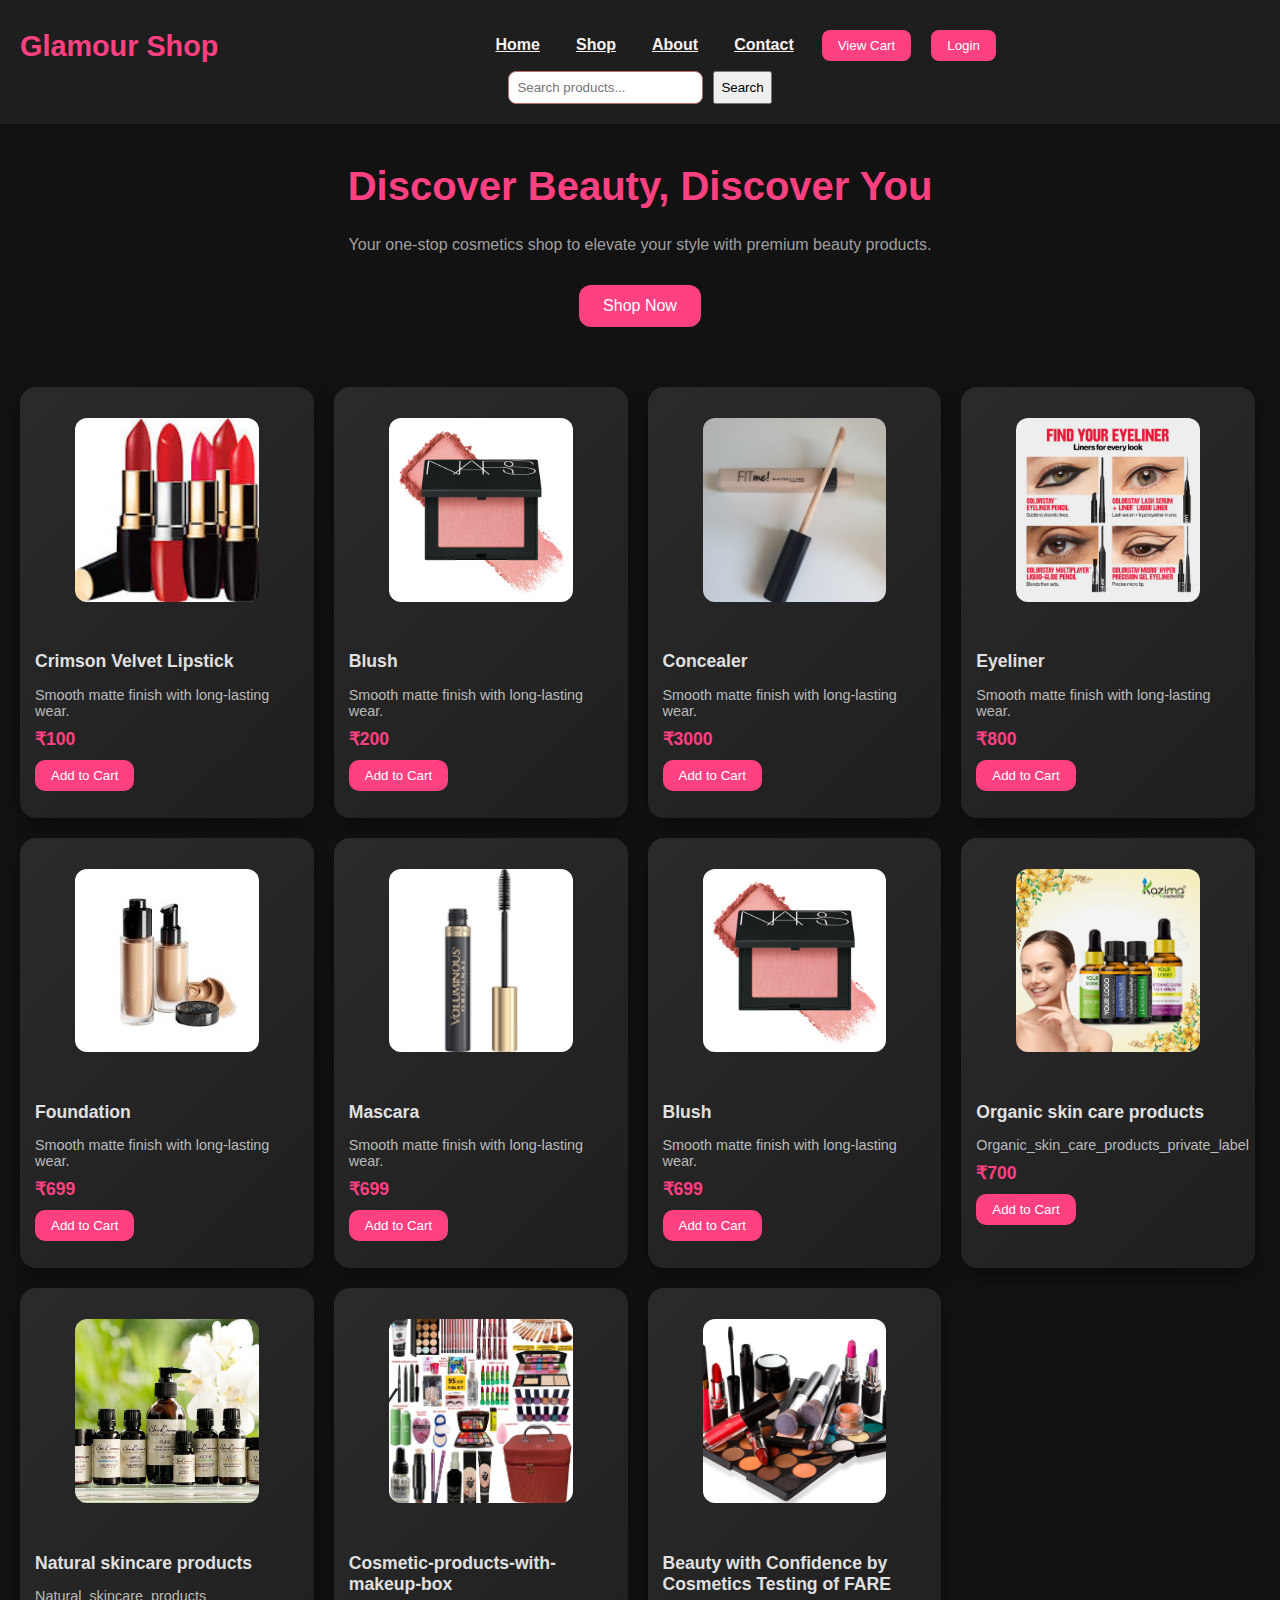
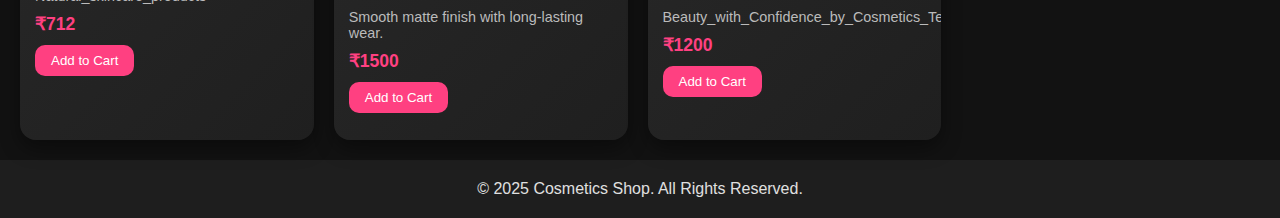
<file: Glamour Shop file/index.html>
<!DOCTYPE html>
<html lang="en">
<head>
  <meta charset="UTF-8" />
  <meta name="viewport" content="width=device-width, initial-scale=1" />
  <title>Cosmetics Shop - Your Beauty Destination</title>
  <link rel="stylesheet" href="styles.css">
  <link href="https://unpkg.com/boxicons@2.0.7/css/boxicons.min.css" rel="stylesheet" />
</head>
<body>
 

    
  <header>
    <nav class="container">
      <div class="logo">Glamour Shop</div>
       <div class="nav-links">
        <a href="home.html">Home</a>
        <a href="#Shop">Shop</a>
        <a href="about.html">About</a>
        <a href="contact.html">Contact</a>
        
        <button id="show-cart-btn">View Cart</button>
        <button id="login-btn" aria-haspopup="dialog" aria-controls="login-modal">Login</button>
      </div>
      <div id="cart-popup" class="cart-popup hidden">
                <h3>Your Cart</h3>
                <ul id="cart-items-list"></ul>
                 <button id="close-cart-btn">Close</button>
        </div>
    </nav>
    <div class="search-container">
      <input type="text" id="search-input" placeholder="Search products..." />
      <button id="search-button">Search</button>
    </div>
  </header>

  <main class="container">
    <section class="hero">
      <h1>Discover Beauty, Discover You</h1>
      <p>Your one-stop cosmetics shop to elevate your style with premium beauty products.</p>
      <button class="cta" id="shop-now-btn">Shop Now</button>
    </section>
    

    <section class="products-grid" id="Shop">
      
      <!-- Example Product Card with data-name attribute -->
      <article class="product-card" data-name="Crimson Velvet Lipstick">
        <figure class="product-image">
          <img src="./lipstick.jpeg" alt="Crimson Velvet Lipstick" />
        </figure>
        <div class="product-info">
          <h3 class="product-title">Crimson Velvet Lipstick</h3>
          <p class="product-desc">Smooth matte finish with long-lasting wear.</p>
          <div class="product-price">₹100</div>
          <button onclick="addToCart('Crimson Velvet Lipstick')">Add to Cart</button>
        </div>
        
        
      </article>
      <article class="product-card" data-name="Crimson Velvet Lipstick">
        <figure class="product-image">
          <img src="./blush.avif" alt="Crimson Velvet Lipstick" />
        </figure>
        <div class="product-info">
          <h3 class="product-title">Blush</h3>
          <p class="product-desc">Smooth matte finish with long-lasting wear.</p>
          <div class="product-price">₹200</div>
          <button onclick="addToCart('Blush')">Add to Cart</button>
        </div>
      </article>
      </article>
      <article class="product-card" data-name="Concealer">
        <figure class="product-image">
          <img src="./Concealer.jpg" alt="Crimson Velvet Lipstick" />
        </figure>
        <div class="product-info">
          <h3 class="product-title">Concealer</h3>
          <p class="product-desc">Smooth matte finish with long-lasting wear.</p>
          <div class="product-price">₹3000</div>
          <button onclick="addToCart('Concealer')">Add to Cart</button>
        </div>
      </article>
      </article>
      <article class="product-card" data-name="Eyeliner">
        <figure class="product-image">
          <img src="./eyeliner.webp" alt="Crimson Velvet Lipstick" />
        </figure>
        <div class="product-info">
          <h3 class="product-title">Eyeliner</h3>
          <p class="product-desc">Smooth matte finish with long-lasting wear.</p>
          <div class="product-price">₹800</div>
          <button onclick="addToCart('Eyeliner')">Add to Cart</button>
        </div>
      </article>
      </article>
      <article class="product-card" data-name="foundation">
        <figure class="product-image">
          <img src="./foundation.jpeg" alt="Crimson Velvet Lipstick" />
        </figure>
        <div class="product-info">
          <h3 class="product-title">Foundation</h3>
          <p class="product-desc">Smooth matte finish with long-lasting wear.</p>
          <div class="product-price">₹699</div>
          <button onclick="addToCart('Foundation')">Add to Cart</button>
        </div>
      </article>
      </article>
      <article class="product-card" data-name="mascara">
        <figure class="product-image">
          <img src="./mascara.png" alt="Crimson Velvet Lipstick" />
        </figure>
        <div class="product-info">
          <h3 class="product-title">Mascara</h3>
          <p class="product-desc">Smooth matte finish with long-lasting wear.</p>
          <div class="product-price">₹699</div>
          <button onclick="addToCart('Mascara')">Add to Cart</button>
        </div>
      </article>
      </article>
      <article class="product-card" data-name="Crimson Velvet Lipstick">
        <figure class="product-image">
          <img src="./blush.avif" alt="Crimson Velvet Lipstick" />
        </figure>
        <div class="product-info">
          <h3 class="product-title">Blush</h3>
          <p class="product-desc">Smooth matte finish with long-lasting wear.</p>
          <div class="product-price">₹699</div>
          <button onclick="addToCart('Blush')">Add to Cart</button>
        </div>
      </article>
      </article>
      <article class="product-card" data-name="Crimson Velvet Lipstick">
        <figure class="product-image">
          <img src="./organic-skin-care-products-private-label.jpg" alt="Crimson Velvet Lipstick" />
        </figure>
        <div class="product-info">
          <h3 class="product-title">Organic skin care products</h3>
          <p class="product-desc">Organic_skin_care_products_private_label</p>
          <div class="product-price">₹700</div>
          <button onclick="addToCart('Blush')">Add to Cart</button>
        </div>
      </article>
      </article>
      <article class="product-card" data-name="Crimson Velvet Lipstick">
        <figure class="product-image">
          <img src="./natural-skincare-products-1000x1000.jpg" alt="Crimson Velvet Lipstick" />
        </figure>
        <div class="product-info">
          <h3 class="product-title">Natural skincare products</h3>
          <p class="product-desc">Natural_skincare_products</p>
          <div class="product-price">₹712</div>
          <button onclick="addToCart('natural-skincare-products')">Add to Cart</button>
        </div>
      </article>
      </article>
      <article class="product-card" data-name="Crimson Velvet Lipstick">
        <figure class="product-image">
          <img src="./95-products-hd-cosmetic-products-with-makeup-box-inwish-original-imagqd6j9qhufbt6.webp" alt="Crimson Velvet Lipstick" />
        </figure>
        <div class="product-info">
          <h3 class="product-title">Cosmetic-products-with-makeup-box</h3>
          <p class="product-desc">Smooth matte finish with long-lasting wear.</p>
          <div class="product-price">₹1500</div>
          <button onclick="addToCart('cosmetic-products-with-makeup-box')">Add to Cart</button>
        </div>
      </article>
      </article>
      <article class="product-card" data-name="Crimson Velvet Lipstick">
        <figure class="product-image">
          <img src="./Beauty-with-Confidence-by-Cosmetics-Testing-of-FARE-Labs-scaled.webp" alt="Crimson Velvet Lipstick" />
        </figure>
        <div class="product-info">
          <h3 class="product-title">Beauty with Confidence by Cosmetics Testing of FARE</h3>
          <p class="product-desc">Beauty_with_Confidence_by_Cosmetics_Testing_of_FARE_Labs_scaled</p>
          <div class="product-price">₹1200</div>
          <button onclick="addToCart('Blush')">Add to Cart</button>
        </div>
      </article>
      <!-- Add additional product cards with data-name -->
    </section>
  </main>

  

  <!-- Cart Popup -->
  <div id="cart-popup" class="cart-popup hidden">
    <h3>Your Cart</h3>
    <ul id="cart-items-list"></ul>
    <button onclick="closeCart()">Close</button>
  </div>


  
<!-- Login Modal -->
<div id="login-modal" class="modal-overlay" role="dialog" aria-modal="true" aria-labelledby="login-title">
  <div class="modal">
    <button aria-label="Close Login Modal" class="close-modal" id="close-login-modal-btn">&times;</button>
    <h2 id="login-title">Login to CosmeticsShop</h2>
    <form id="login-form" novalidate>
      <label for="login-email-input">Email Address</label>
      <input type="email" id="login-email-input" name="email" placeholder="you@example.com" required autocomplete="username" />
      <span class="error-message" id="login-email-error" aria-live="polite"></span>

      <label for="login-password-input">Password</label>
      <input type="password" id="login-password-input" name="password" placeholder="Your password" required autocomplete="current-password" />
      <span class="error-message" id="login-password-error" aria-live="polite"></span>

      <button type="submit" id="login-submit-btn">Log In</button>
      <span class="error-message" id="login-error" aria-live="polite"></span>
    </form>
    <p class="switch-modal">Don't have an account? <a href="#" id="open-register-link">Register</a></p>
  </div>
</div>

<!-- Register Modal -->
<div id="register-modal" class="modal-overlay" role="dialog" aria-modal="true" aria-labelledby="register-title">
  <div class="modal">
    <button aria-label="Close Register Modal" class="close-modal" id="close-register-modal-btn">&times;</button>
    <h2 id="register-title">Create Your Account</h2>
    <form id="register-form" novalidate>
      <label for="reg-name-input">Full Name</label>
      <input type="text" id="reg-name-input" name="name" placeholder="Name_Sername" required />
      <span class="error-message" id="reg-name-error" aria-live="polite"></span>

      <label for="reg-email-input">Email Address</label>
      <input type="email" id="reg-email-input" name="email" placeholder="you@example.com" required autocomplete="username" />
      <span class="error-message" id="reg-email-error" aria-live="polite"></span>

      <label for="reg-password-input">Password</label>
      <input type="password" id="reg-password-input" name="password" placeholder="Create a password" required autocomplete="new-password" />
      <span class="error-message" id="reg-password-error" aria-live="polite"></span>

      <label for="reg-confirm-input">Confirm Password</label>
      <input type="password" id="reg-confirm-input" name="confirm" placeholder="Repeat password" required autocomplete="new-password" />
      <span class="error-message" id="reg-confirm-error" aria-live="polite"></span>

      <button type="submit" id="register-submit-btn">Sign Up</button>
      <span class="error-message" id="register-error" aria-live="polite"></span>
    </form>
    <p class="switch-modal">Already have an account? <a href="#" id="open-login-link">Log in</a></p>
  </div>
</div>




  <script src="script.js"></script>



  <footer>
    &copy; 2025 Cosmetics Shop. All Rights Reserved.
  </footer>
</body>
</html>
</file>
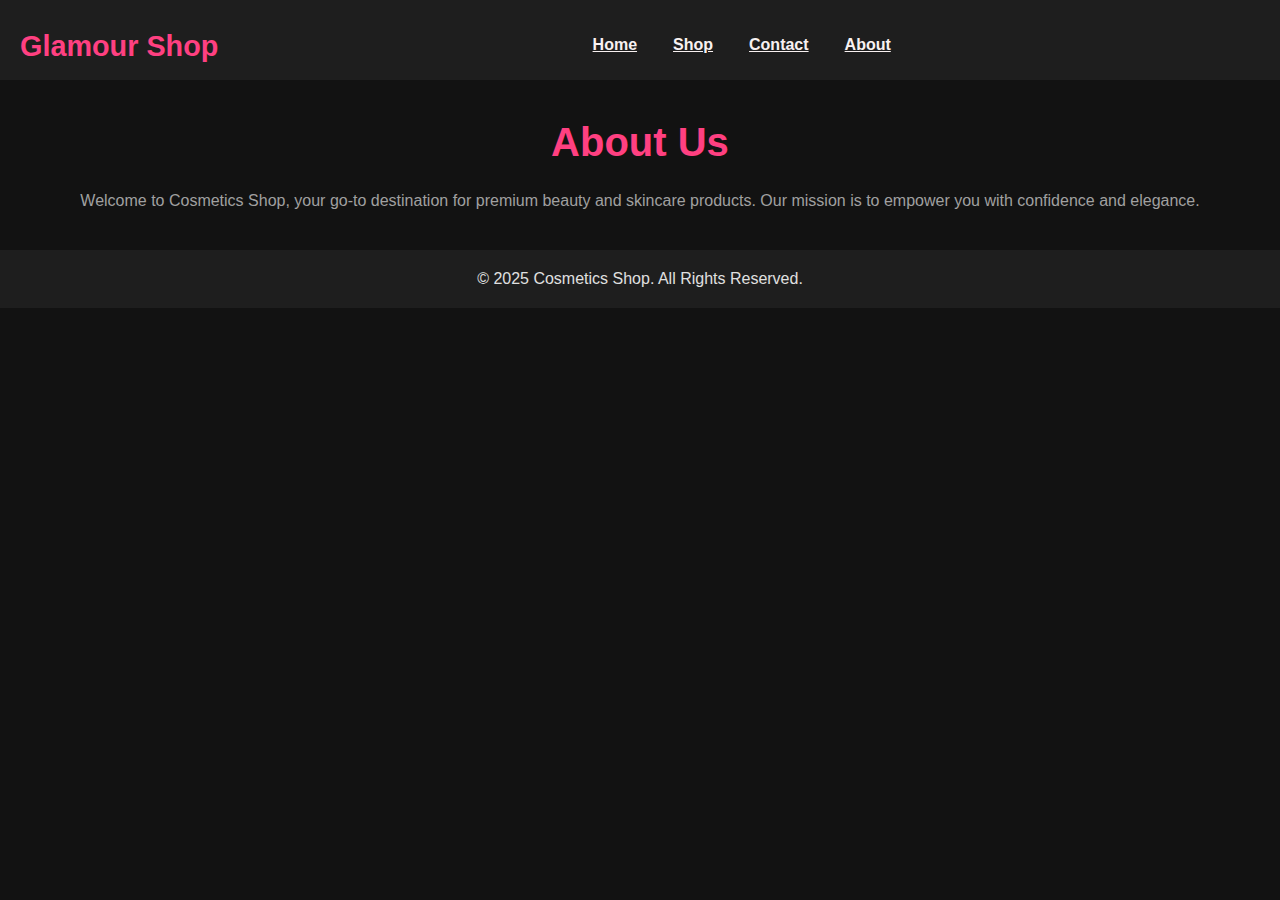
<file: Glamour Shop file/about.html>
<!DOCTYPE html>
<html lang="en">
<head>
  <meta charset="UTF-8" />
  <meta name="viewport" content="width=device-width, initial-scale=1" />
  <title>About - Cosmetics Shop</title>
  <link rel="stylesheet" href="styles.css" />
</head>
<body>
  <header>
    <nav class="container">
      <div class="logo">Glamour Shop</div>
      <div class="nav-links">
        <a href="home.html">Home</a>
        <a href="index.html">Shop</a>
        <a href="contact.html">Contact</a>
         <a href="about.html">About</a>
      </div>
    </nav>
  </header>

  <main class="container">
    <section class="hero">
      <h1>About Us</h1>
      <p>Welcome to Cosmetics Shop, your go-to destination for premium beauty and skincare products. Our mission is to empower you with confidence and elegance.</p>
    </section>
  </main>

  <footer>
    &copy; 2025 Cosmetics Shop. All Rights Reserved.
  </footer>
</body>
</html>
</file>
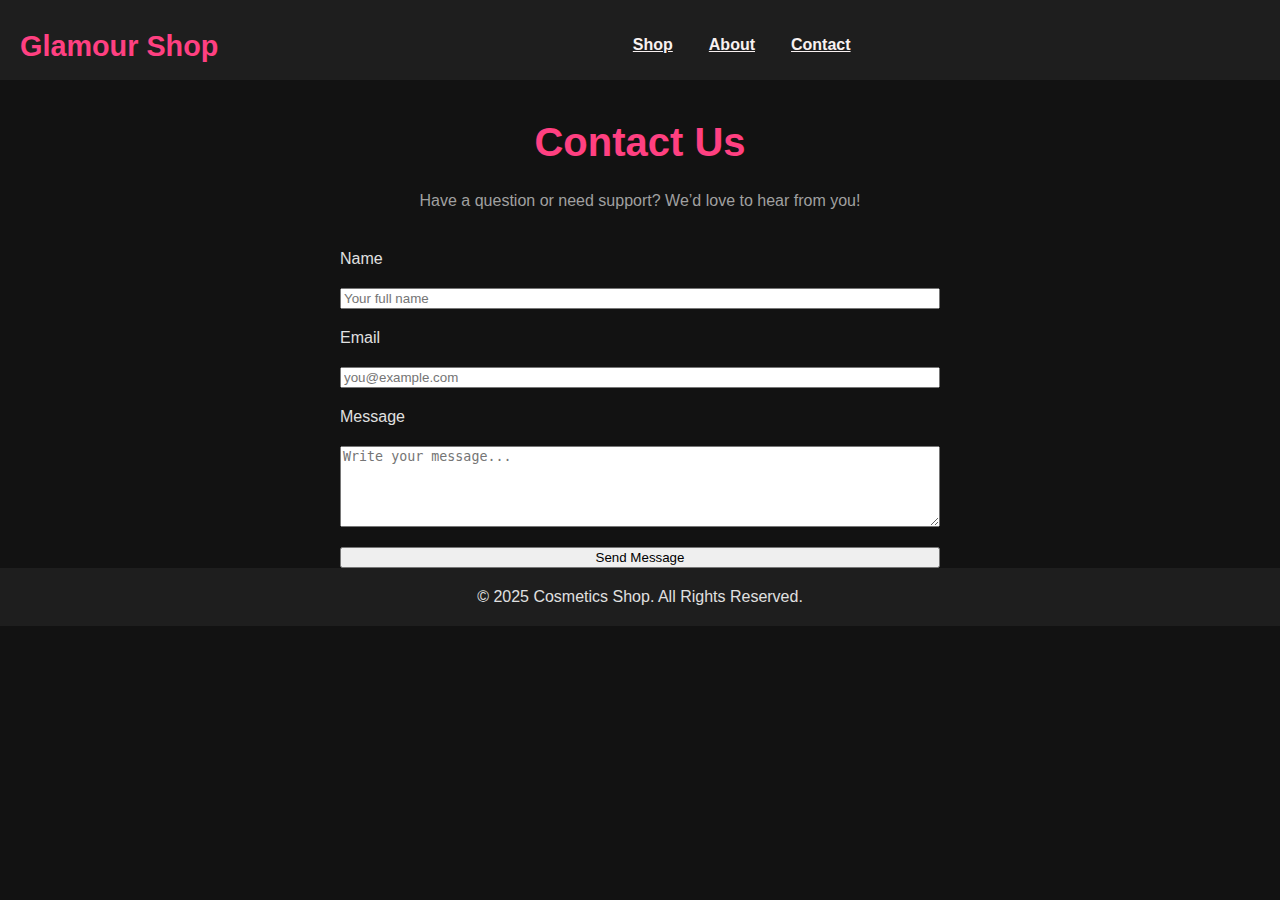
<file: Glamour Shop file/contact.html>
<!DOCTYPE html>
<html lang="en">
<head>
  <meta charset="UTF-8" />
  <meta name="viewport" content="width=device-width, initial-scale=1" />
  <title>Contact Us - Cosmetics Shop</title>
  <link rel="stylesheet" href="styles.css" />
</head>
<body>
  <header>
    <nav class="container">
      <div class="logo">Glamour Shop</div>
      <div class="nav-links">
        <a href="index.html">Shop</a>
        <a href="about.html">About</a>
        <a href="contact.html">Contact</a>
      </div>
    </nav>
  </header>

  <main class="container">
    <section class="hero">
      <h1>Contact Us</h1>
      <p>Have a question or need support? We’d love to hear from you!</p>
    </section>

    <section style="max-width: 600px; margin: 0 auto;">
      <form style="display: flex; flex-direction: column; gap: 20px;">
        <label for="name">Name</label>
        <input type="text" id="name" name="name" placeholder="Your full name" required />

        <label for="email">Email</label>
        <input type="email" id="email" name="email" placeholder="you@example.com" required />

        <label for="message">Message</label>
        <textarea id="message" name="message" rows="5" placeholder="Write your message..." required></textarea>

        <button type="submit">Send Message</button>
      </form>
    </section>
  </main>

  <footer>
    &copy; 2025 Cosmetics Shop. All Rights Reserved.
  </footer>
</body>
</html>
</file>
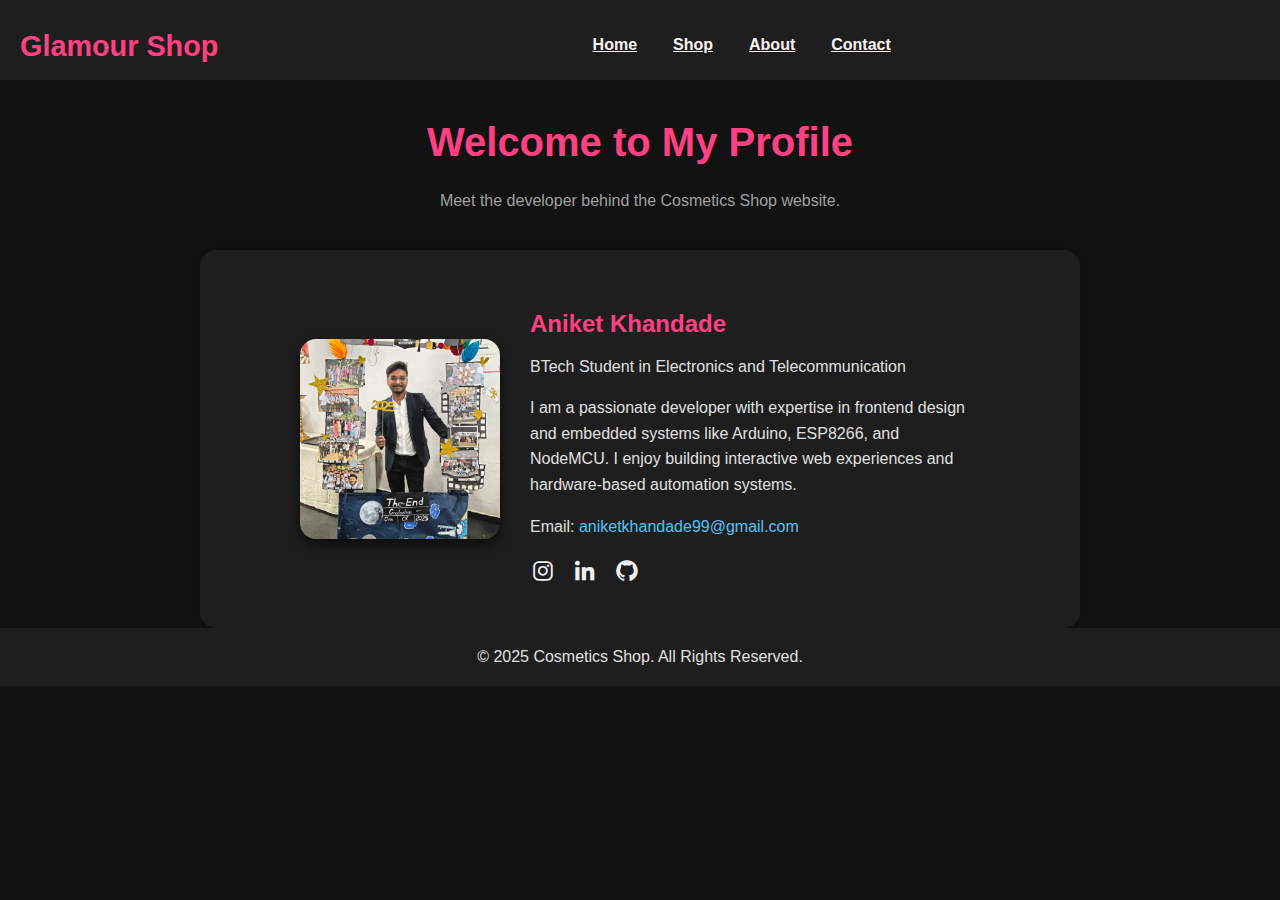
<file: Glamour Shop file/home.html>
<!DOCTYPE html>
<html lang="en">
<head>
  <meta charset="UTF-8" />
  <meta name="viewport" content="width=device-width, initial-scale=1" />
  <title>Home - Cosmetics Shop</title>
  <link rel="stylesheet" href="styles.css" />
  <link href="https://unpkg.com/boxicons@2.1.4/css/boxicons.min.css" rel="stylesheet" />

  <style>
    .profile-section {
      display: flex;
      align-items: center;
      justify-content: center;
      gap: 30px;
      background: #1e1e1e;
      padding: 40px;
      border-radius: 16px;
      box-shadow: 0 0 20px rgba(0,0,0,0.4);
      flex-wrap: wrap;
      max-width: 800px;
      margin: 0 auto;
    }

    .profile-section img {
      border-radius: 16px;
      width: 200px;
      height: 200px;
      object-fit: cover;
      box-shadow: 0 6px 12px rgba(0,0,0,0.6);
    }

    .profile-details {
      max-width: 450px;
    }

    .profile-details h2 {
      color: #ff4081;
      margin-bottom: 10px;
    }

    .profile-details p {
      margin-bottom: 10px;
      line-height: 1.6;
    }

    .profile-details a {
      color: #4fc3f7;
      text-decoration: none;
    }

    .social-links {
      margin-top: 20px;
      display: flex;
      gap: 16px;
    }

    .social-links a {
      font-size: 1.6rem;
      color: #f0f0f0;
      transition: color 0.3s ease;
    }

    .social-links a:hover {
      color: #ff4081;
    }
  </style>
</head>
<body>
  <header>
    <nav class="container">
      <div class="logo">Glamour Shop</div>
      <div class="nav-links">
        <a href="home.html">Home</a>
        <a href="index.html">Shop</a>
        <a href="about.html">About</a>
        <a href="contact.html">Contact</a>
      </div>
    </nav>
  </header>

  <main class="container">
    <section class="hero">
      <h1>Welcome to My Profile</h1>
      <p>Meet the developer behind the Cosmetics Shop website.</p>
    </section>

    <section class="profile-section">
      <img src="./WhatsApp Image 2025-06-24 at 12.34.08_82b77d2c.jpg" alt="Aniket Khandade" />
      <div class="profile-details">
        <h2>Aniket Khandade</h2>
        <p>BTech Student in Electronics and Telecommunication</p>
        <p>I am a passionate developer with expertise in frontend design and embedded systems like Arduino, ESP8266, and NodeMCU. I enjoy building interactive web experiences and hardware-based automation systems.</p>
        <p>Email: <a href="aniketkhandade99@gmail.com">aniketkhandade99@gmail.com</a></p>

        <div class="social-links">
          <a href="https://www.instagram.com/_aniket_khandade/" target="_blank"><i class='bx bxl-instagram'></i></a>
          <a href="https://www.linkedin.com/in/aniket-khandade-600538314?utm_source=share&utm_campaign=share_via&utm_content=profile&utm_medium=android_app" target="_blank"><i class='bx bxl-linkedin'></i></a>
          <a href="https://github.com/aniketkhandade9" target="_blank"><i class='bx bxl-github'></i></a>
        </div>
      </div>
    </section>
  </main>

  <footer>
    &copy; 2025 Cosmetics Shop. All Rights Reserved.
  </footer>
</body>
</html>
</file>
<file: Glamour Shop file/styles.css>
body {
  margin: 0;
  font-family: 'Poppins', sans-serif;
  background-color: #121212;
  color: #e0e0e0;
}
header, footer {
  background-color: #1e1e1e;
  padding: 20px;
  text-align: center;
}
.logo {
  font-weight: bold;
  font-size: 1.8rem;
  color:#ff4081;
  float: left;
  margin-right:5px;
}

.nav-links {
  
  display: flex;
  gap: 20px;
  justify-content: center;
  margin-top: 10px;
}
.nav-links a{
  color: #f8f1f1;
     font-weight:600;
     padding:6px 8px;
     border-radius:8px;
     transition:background-color var(--transition-speed);
     -webkit-transition:background-color var(--transition-speed);
     -moz-transition:background-color var(--transition-speed);
     -ms-transition:background-color var(--transition-speed);
     -o-transition:background-color var(--transition-speed);
     -webkit-border-radius:8px;
     -moz-border-radius:8px;
     -ms-border-radius:8px;
     -o-border-radius:8px;
}
.nav-links a:hover,.nav-links a:focus{ color: #2371c5;background-color:var(--color-bg-secondary)}

#login-btn {
  color: white;
  text-decoration: none;
  background-color: #ff4081;
  padding: 8px 16px;
  border-radius: 8px;
  border: none;
  cursor: pointer;
}
#show-cart-btn
{
  color: white;
  text-decoration: none;
  background-color: #ff4081;
  padding: 8px 16px;
  border-radius: 8px;
  border: none;
  cursor: pointer;

}
.search-container {
  margin-top: 10px;
  display: flex;
  justify-content: center;
  gap: 10px;
  
}
.search-container input {
  padding: 8px;
  border-radius: 8px;
  border: 1px solid #b96f6f;
}
.hero {
  text-align: center;
  margin: 40px 0;
}

.hero h1 {
  font-size: 2.5rem;
  color: #ff4081;
}
.hero p {
  color: #a0a0a0;
}
.cta {
  margin-top: 15px;
  background-color: #ff4081;
  color: white;
  padding: 12px 24px;
  border: none;
  border-radius: 12px;
  cursor: pointer;
  font-size: 1rem;
}
.products-grid {
  display: grid;
  grid-template-columns: repeat(auto-fill, minmax(260px, 1fr));
  gap: 20px;
  padding: 20px;
  margin-top: 5px;
  margin-right: 5px;
  
}
.product-card {
  background: linear-gradient(135deg, #2a2a2a, #1f1f1f);
  border-radius: 16px;
  overflow: hidden;
  padding: 15px;
  box-shadow: 0 8px 20px rgba(0, 0, 0, 0.4);
  transition: transform 0.3s ease, box-shadow 0.3s ease;
}
.product-card:hover {
  transform: translateY(-5px);
  box-shadow: 0 12px 30px rgba(255, 64, 129, 0.4);
}
.product-card img {
  width: 100%;
  border-radius: 12px;
  aspect-ratio: 1 / 1;
  object-fit: cover;
}
.product-info {
  padding: 12px 0;
}

.product-title {
  font-weight: bold;
  font-size: 1.1rem;
  margin-bottom: 6px;
}

.product-desc {
  font-size: 0.9rem;
  color: #bbb;
  margin-bottom: 10px;
}
.product-price {
  color: #ff4081;
  font-weight: bold;
  font-size: 1.1rem;
}

.product-card button {
  margin-top: 10px;
  background-color: #ff4081;
  color: white;
  border: none;
  padding: 8px 16px;
  border-radius: 10px;
  cursor: pointer;
  transition: background-color 0.3s ease;
}

.product-card button:hover {
  background-color: #e60073;
}

.cart-popup {
  position: fixed;
  top: 80px;
  right: 20px;
  background-color: #fff;
  color: #000;
  border-radius: 12px;
  padding: 15px;
  box-shadow: 0 0 15px rgba(0,0,0,0.5);
  z-index: 1000;
}

.cart-popup.hidden {
  display: none;
}

.cart-popup ul {
  list-style: none;
  padding: 0;
  margin: 0;
  max-height: 200px;
  overflow-y: auto;
}

.cart-popup li {
  padding: 5px 0;
  display: flex;
  justify-content: space-between;
  align-items: center;
}

.cart-popup button {
  background-color: #ff4081;
  color: #fff;
  border: none;
  padding: 6px 10px;
  border-radius: 6px;
  cursor: pointer;
}
.modal-overlay{position:fixed;display:none;top:0;
  left:0;
  height:100vh;
  width:100vw;
  background:rgba(0,0,0,0.72);
  backdrop-filter:blur(6px);
  z-index:1500;
  align-items:center;
  justify-content:center;
  padding:20px;
  overflow-y:auto}
  .modal-overlay.active{display:flex;animation:fadeIn .3s ease forwards}
  .modal{
    background:var(--color-bg-secondary);
    border-radius:var(--color-border-radius);
    max-width:400px;
    width:100%;
    box-shadow:var(--shadow-elevation);
    padding:32px 28px;
    position:relative;
    color:var(--color-text-primary);
    animation:slideDown .4s cubic-bezier(0.4,0,0.2,1) forwards;
    -webkit-border-radius:var(--color-border-radius);
    -moz-border-radius:var(--color-border-radius);
    -ms-border-radius:var(--color-border-radius);
    -o-border-radius:var(--color-border-radius);
}
  .modal h2{margin-top:0;text-align:center;
    font-weight:700;font-size:1.875rem;
    margin-bottom:24px;
    color:var(--color-accent);
    user-select:none}
  .modal form{display:flex;
    flex-direction:column;gap:20px}
  .modal label{font-weight:600;font-size:.9rem;color:var(--color-text-primary);user-select:none}
  .modal input[type="email"],.modal input[type="password"],.modal input[type="text"]{border:none;
    border-radius:8px;padding:12px 14px;
    font-size:1rem;outline-offset:4px;
    outline-color:var(--color-accent);
    background:rgba(255 255 255 / 0.12);
    color:#fff;transition:background-color .3s ease}
  .modal input:focus{background-color:rgba(255 255 255 / 0.25)}
  .modal button{background-color:var(--color-accent);
    border:none;
    padding:14px 0;
    font-weight:700;
    font-size:1.1rem;
    border-radius:var(--color-border-radius);
    color:white;
    cursor:pointer;box-shadow:0 6px 12px rgba(255 64 129 / 0.6);
    transition:background-color var(--transition-speed),transform .3s cubic-bezier(0.4,0,0.2,1)}
  .modal button:hover,.modal button:focus{background-color:var(--color-accent-hover);transform:scale(1.05)}
  .close-modal{position:absolute;top:14px;
    right:16px;font-size:1.6rem;
    color:var(--color-text-secondary);
    background:transparent;
    border:none;cursor:pointer;
    user-select:none;transition:color .25s}
  .close-modal:hover,.close-modal:focus{color:var(--color-accent)}
  .error-message{font-size:.85rem;color:#ff6666;font-weight:600;margin-top:-12px}
  .switch-modal{font-size:.85rem;text-align:center;color:var(--color-text-secondary)}
  .switch-modal a{color:var(--color-accent)}

  /* Animations */
  @keyframes fadeIn{from{opacity:0}to{opacity:1}}
  @keyframes slideDown{0%{opacity:0;transform:translateY(-30px)}100%{opacity:1;transform:translateY(0)}}

  /* Responsive tweaks */
  @media(max-width:600px){.hero h1{font-size:2.25rem}.hero p{font-size:1rem}.modal{padding:24px 16px}}
</file>
